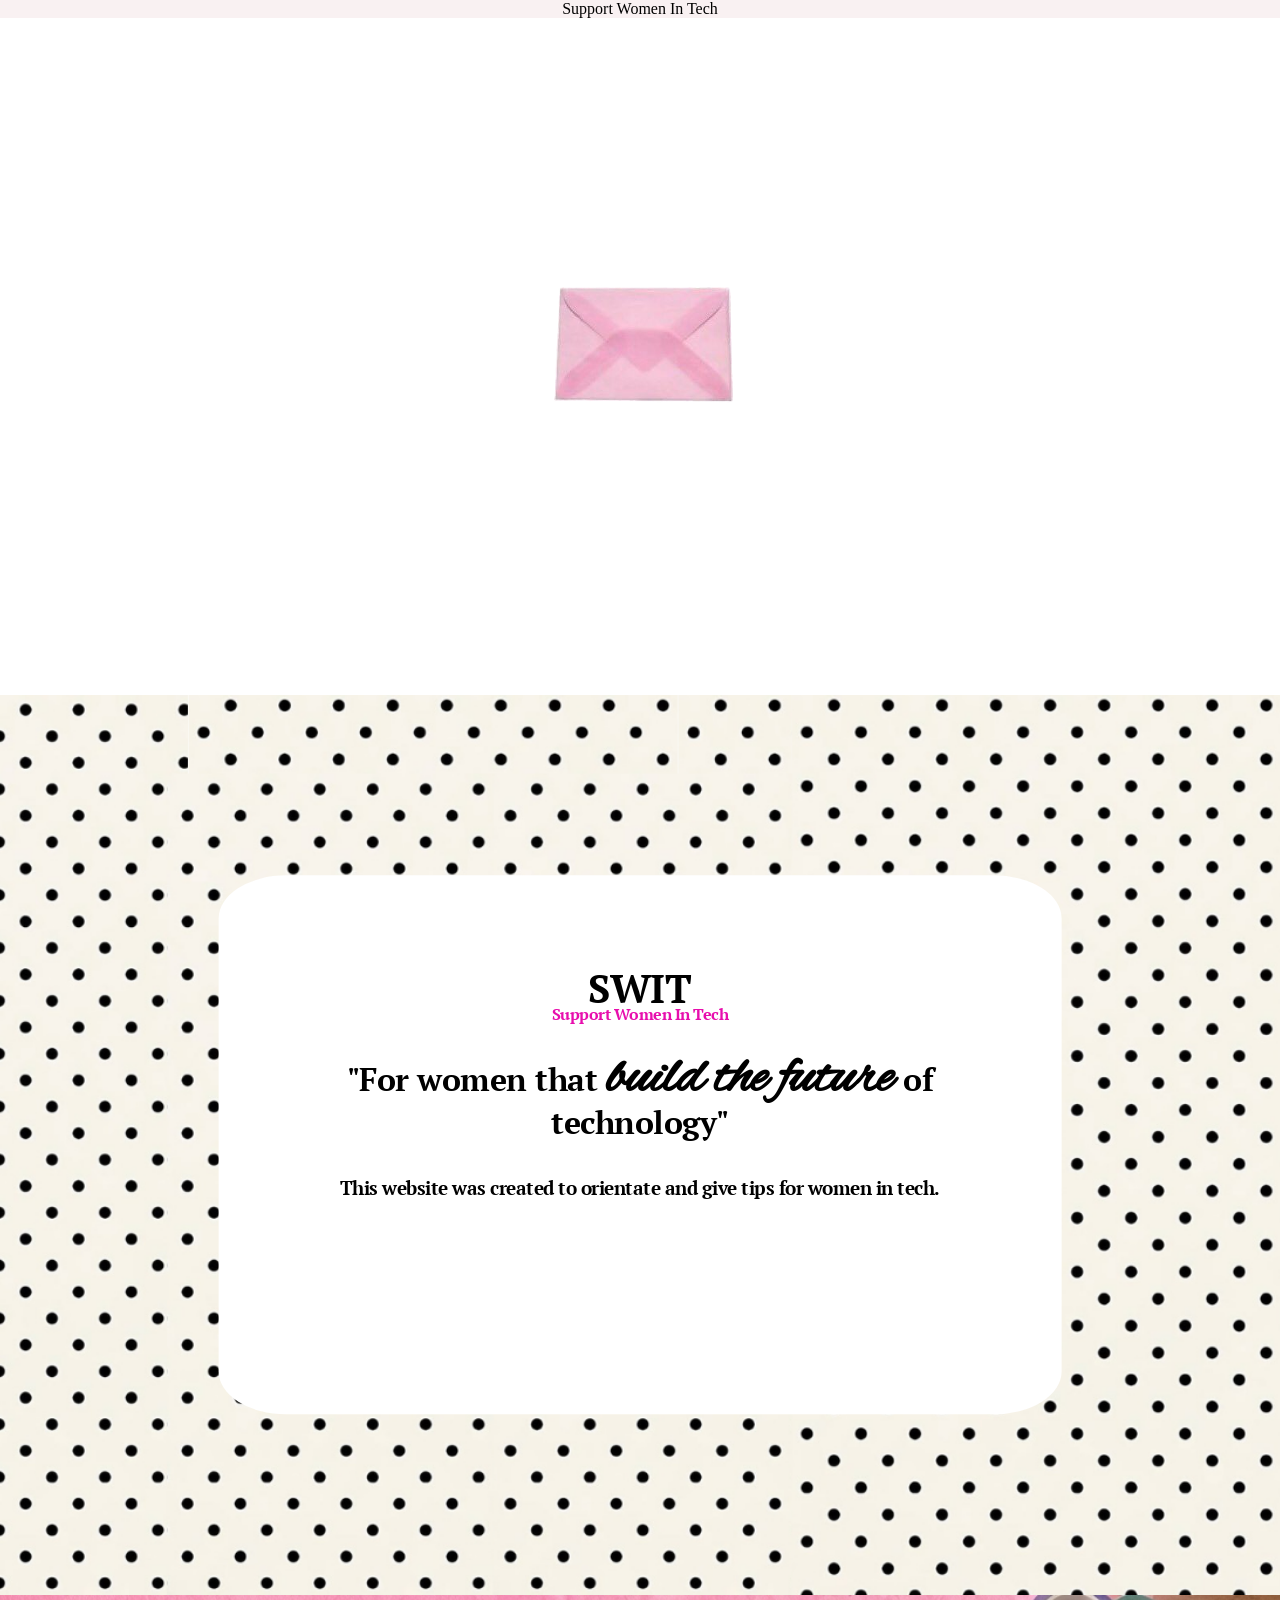
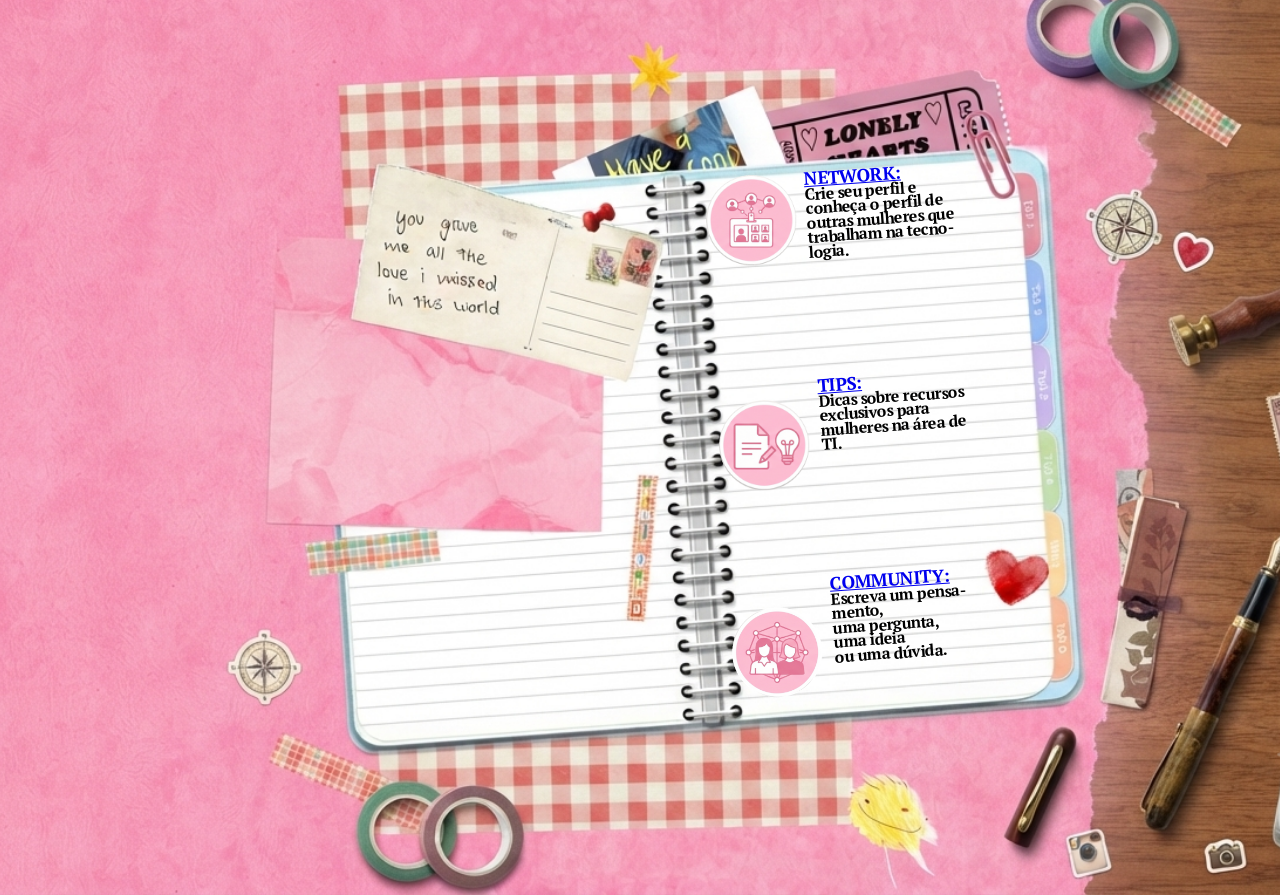
<file: atividades praticas/index.html>
<!DOCTYPE html>
<html lang="en">

<head>
    <meta charset="UTF-8">
    <meta name="viewport" content="width=device-width, initial-scale=1.0">
    <title>Swit: Support Women in tech</title>
     <link rel="stylesheet" href="styles.css">
     <link href="https://fonts.googleapis.com/css2?family=PT+Serif:wght@700&display=swap" rel="stylesheet">
     <link rel="preconnect" href="https://fonts.googleapis.com">
    <link href="https://fonts.googleapis.com/css2?family=Alex+Brush&display=swap" rel="stylesheet">
</head>

<body>

    <header class = "cabecalho-principal">
        <p>Support Women In Tech </p> <!-- LOGO -->
    </header>
    <main>
        <section class="envelope-section">
            <!-- Primeira pagina: em branco com envelope -->
            <img src="images/envelope-rosa.png" alt="Envelope rosa">
        </section> 

        <!-- Segunda pagina: Informacoes do site + frase provocativa-->
        <section class = "sobre">
            <img src="images/bolinhas_desktop.png" alt= " ">
           <div>
            
            <h1>SWIT <br></h1>
            <h2>Support Women In Tech</h2>
        <p><br> "For women that <span class = "personaliza"> build the future </span>of technology"  <br> <br>
           <span> This website was created to orientate and give tips for women in tech. </span>
         </p>
           </div>
        </section>

        <!-- Terceira pagina: com os navs e direcionamentos das paginas-->
         <section class = "nav-menu">
            <img src="images/fundodesktop.png" alt= " " class="bg-desktop">
            <!-- <img src="images/fundomobile.jpeg" alt="" class="bg-mobile"> -->
        <nav>
            <article id="network">
            <img src="images/logo-network.png" alt="" class="nwLOGO">
                <div>
                    <a href="network.html"><span class="linkN">NETWORK: </span> </a><br>
                  Crie seu perfil 
                  e<br> conheça o perfil de <br>
                  outras mulheres que <br>
                  trabalham na tecno- <br> 
                  logia.
                </div>
            
            </article>

            <article id="tips">  
                <img src="images/logo-tips.png" alt="Ícones tips" class="tpLOGO">
                <div>
                    <a href="tips.html"><span class="linkT">TIPS: </span></a><br>
                    Dicas sobre recursos <br> 
                    exclusivos para <br>mulheres 
                     na área de <br>TI.
                </div>
               
            </article>
            
            <article id="comunities">
                <img src="images/logo-community.png" alt="Ícones comu" class="cmntLOGO">
                <div>
                <a href="comunities.html"><span class="linkC">COMMUNITY: </span></a><br>
                  Escreva um pensa- <br>mento,<br>
                 uma pergunta,<br> uma ideia <br>
                  ou uma dúvida.
                </div>
               
            </article>

        </nav>
    </section>
    </main>

    <footer class="rodape-site">
        <p><a href="https://www.linkedin.com/in/paulamoschioni">LinkedIn</a> · <a href="https://www.instagram.com/paula.moschioni/">Instagram</a>
        <a href="https://github.com/paulamoschioni">GitHub</a>
        </p>
    </footer>
</body>

</html>
</file>
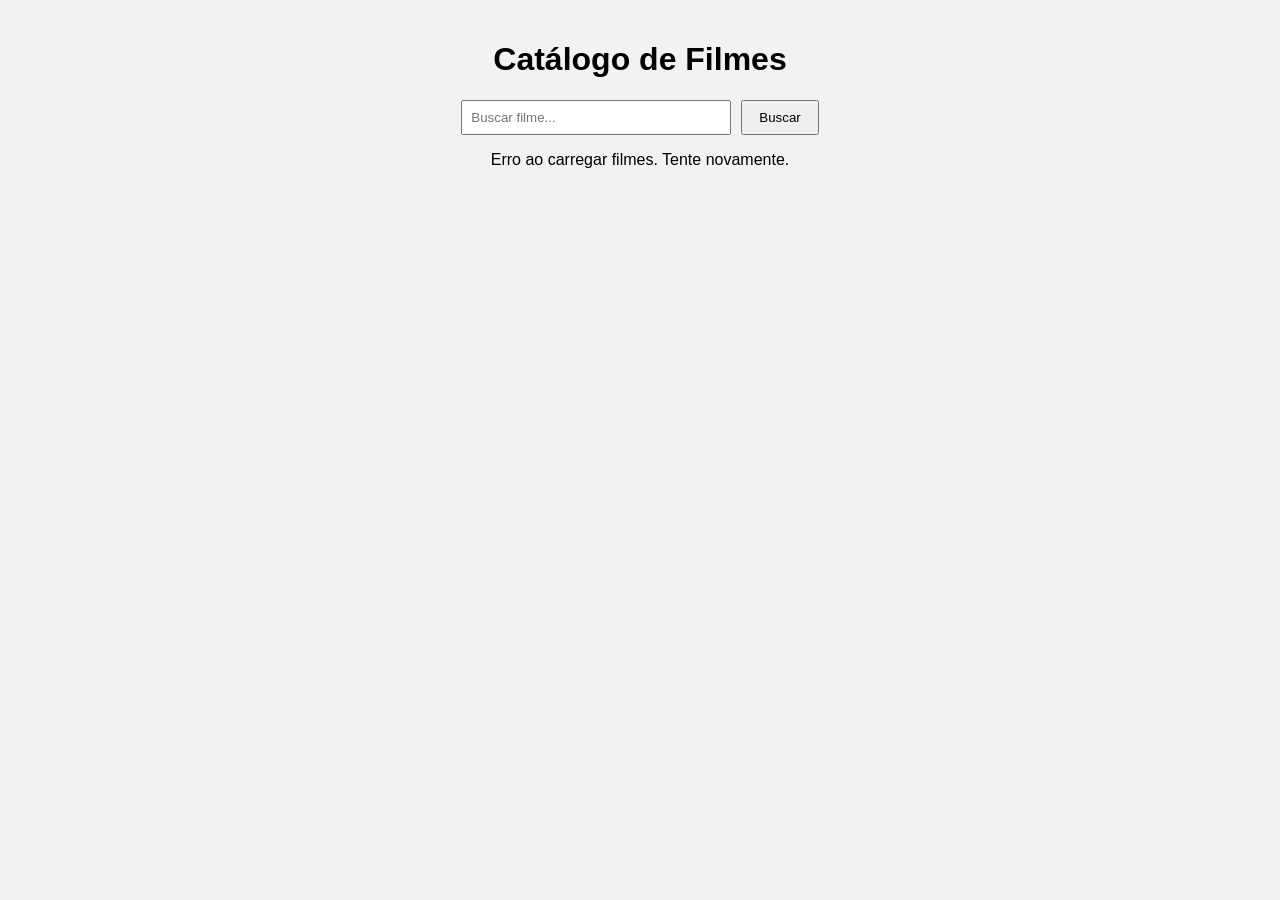
<file: filmes DB/index.html>
<!DOCTYPE html>
<html lang="pt-BR">
<head>
    <meta charset="UTF-8">
    <meta name="viewport" content="width=device-width, initial-scale=1.0">
    <title>Catálogo de Filmes</title>
    <link rel="stylesheet" href="styles.css">
</head>
<body>
    <!-- Título da página -->
    <h1>Catálogo de Filmes</h1>

    <!-- Área de busca: campo de texto + botão para disparar a pesquisa -->
    <div class="search-area">
        <input id="search" placeholder="Buscar filme...">
        <button id="btnSearch">Buscar</button>
    </div>

    <!-- Elemento para mensagens (carregando, erro ou vazio) -->
    <p id="message"></p>

    <!-- Container onde os cards dos filmes serão inseridos pelo JavaScript -->
    <div id="movie-list"></div>

    <!-- Importação do script no final do body -->
    <script src="script.js"></script>
</body>
</html>
</file>
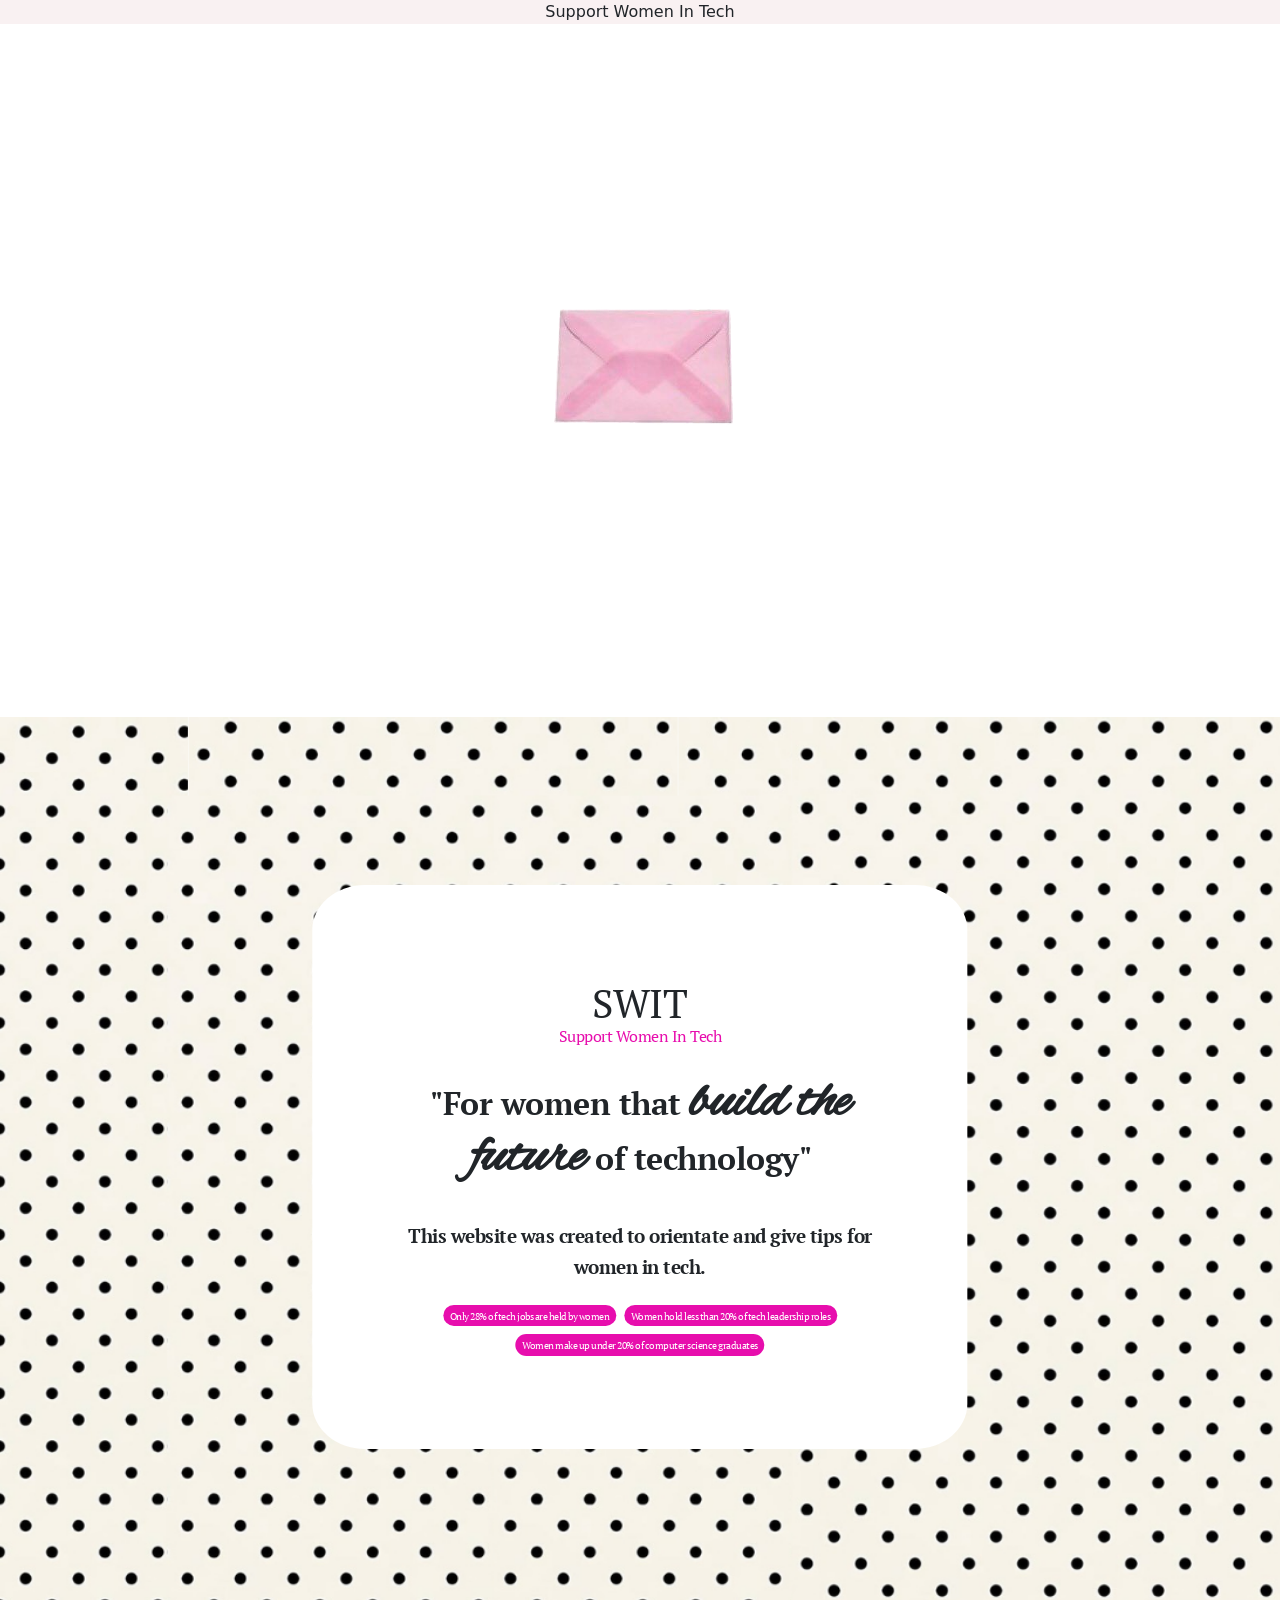
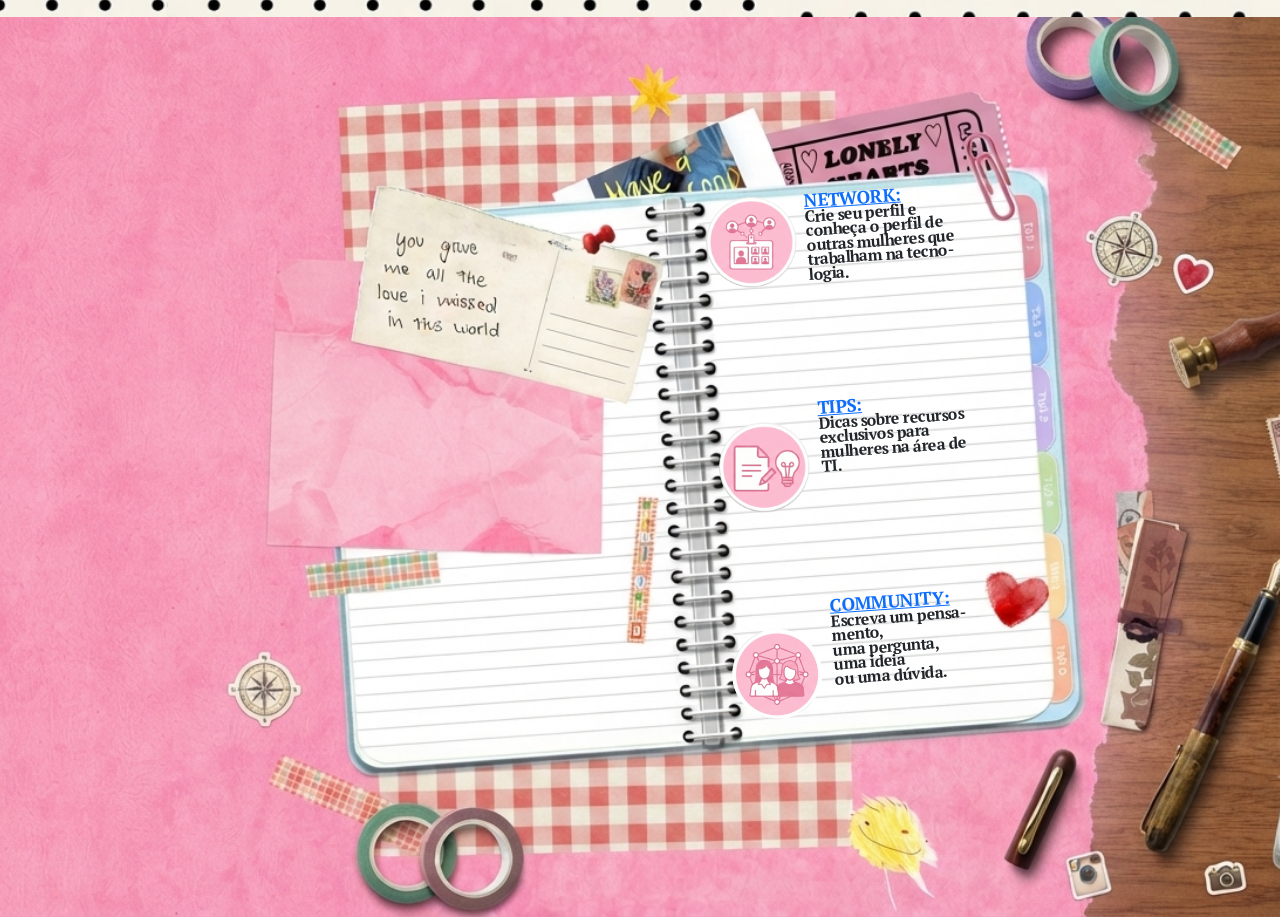
<file: atividades praticas/bootstrap version/index.html>
<!DOCTYPE html>
<html lang="en">

<head>
    <meta charset="UTF-8">
    <meta name="viewport" content="width=device-width, initial-scale=1.0">
    <title>Swit: Support Women in tech</title>
    <link href="https://cdn.jsdelivr.net/npm/bootstrap@5.3.3/dist/css/bootstrap.min.css" rel="stylesheet">
     <link rel="stylesheet" href="styles.css">
     <link href="https://fonts.googleapis.com/css2?family=PT+Serif:wght@700&display=swap" rel="stylesheet">
     <link rel="preconnect" href="https://fonts.googleapis.com">
    <link href="https://fonts.googleapis.com/css2?family=Alex+Brush&display=swap" rel="stylesheet">
</head>

<body>

    <header class = "cabecalho-principal">
        <p>Support Women In Tech </p> <!-- LOGO -->
    </header>
    <main>
        <section class="envelope-section">
            <!-- Primeira pagina: em branco com envelope -->
            <img src="../images/envelope-rosa.png" alt="Envelope rosa">
        </section> 

        <!-- Segunda pagina: Informacoes do site + frase provocativa-->
        <section class = "sobre">
            <img src="../images/bolinhas_desktop.png" alt= " ">
           <div class="sobre-card">

            <h1>SWIT <br></h1>
            <h2>Support Women In Tech</h2>
        <p><br> "For women that <span class = "personaliza"> build the future </span>of technology"  <br> <br>
           <span> This website was created to orientate and give tips for women in tech. </span>
         </p>
        <div class="d-flex flex-wrap justify-content-center gap-2 quick-facts">
            <span class="badge rounded-pill badge-swit">Only 28% of tech jobs are held by women</span>
            <span class="badge rounded-pill badge-swit">Women hold less than 20% of tech leadership roles</span>
            <span class="badge rounded-pill badge-swit">Women make up under 20% of computer science graduates</span>
        </div>
           </div>
        </section>

        <!-- Terceira pagina: com os navs e direcionamentos das paginas-->
         <section class = "nav-menu">
            <img src="../images/fundodesktop.png" alt= " " class="bg-desktop">
            <!-- <img src="../images/fundomobile.jpeg" alt="" class="bg-mobile"> -->
        <nav>
            <article id="network">
            <img src="../images/logo-network.png" alt="" class="nwLOGO" data-bs-toggle="tooltip" data-bs-placement="top" title="Conecte-se com outras mulheres da área de tecnologia">
                <div>
                    <a href="network.html"><span class="linkN">NETWORK: </span> </a><br>
                  Crie seu perfil 
                  e<br> conheça o perfil de <br>
                  outras mulheres que <br>
                  trabalham na tecno- <br> 
                  logia.
                </div>
            
            </article>

            <article id="tips">  
                <img src="../images/logo-tips.png" alt="Ícones tips" class="tpLOGO" data-bs-toggle="tooltip" data-bs-placement="top" title="Dicas exclusivas para mulheres em TI">
                <div>
                    <a href="tips.html"><span class="linkT">TIPS: </span></a><br>
                    Dicas sobre recursos <br> 
                    exclusivos para <br>mulheres 
                     na área de <br>TI.
                </div>
               
            </article>
            
            <article id="comunities">
                <img src="../images/logo-community.png" alt="Ícones comu" class="cmntLOGO" data-bs-toggle="tooltip" data-bs-placement="top" title="Compartilhe ideias e tire dúvidas com a comunidade">
                <div>
                <a href="comunities.html"><span class="linkC">COMMUNITY: </span></a><br>
                  Escreva um pensa- <br>mento,<br>
                 uma pergunta,<br> uma ideia <br>
                  ou uma dúvida.
                </div>
               
            </article>

        </nav>
    </section>
    </main>

    <footer class="rodape-site">
        <p><a href="https://www.linkedin.com/in/paulamoschioni">LinkedIn</a> · <a href="https://www.instagram.com/paula.moschioni/">Instagram</a>
        <a href="https://github.com/paulamoschioni">GitHub</a>
        </p>
    </footer>

    <script src="https://cdn.jsdelivr.net/npm/bootstrap@5.3.3/dist/js/bootstrap.bundle.min.js"></script>
    <script>
        const tooltipTriggerList = document.querySelectorAll('[data-bs-toggle="tooltip"]');
        tooltipTriggerList.forEach(el => new bootstrap.Tooltip(el));
    </script>
</body>

</html>
</file>
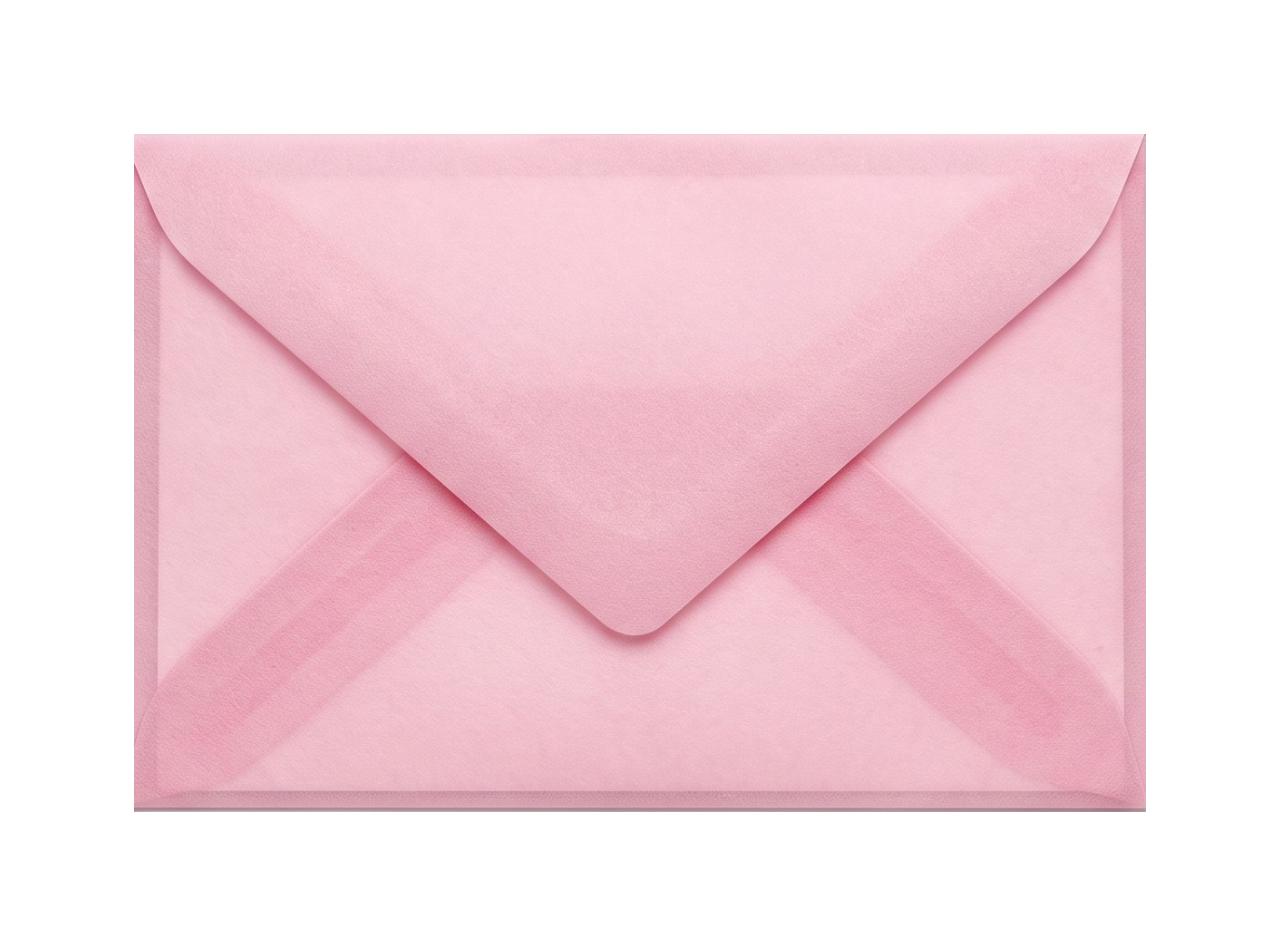
<file: atividades praticas/envelope-backup/envelope.html>
<!DOCTYPE html>
<html lang="en">

<head>
    <meta charset="UTF-8">
    <meta name="viewport" content="width=device-width, initial-scale=1.0">
    <title>Envelope (backup)</title>
    <link rel="stylesheet" href="envelope.css">
</head>

<body>
    <!-- Trecho original do vanilla version/index.html (ficava logo depois de #destaques, dentro do <main>) -->
    <section class="envelope-section">
        <!-- Primeira pagina: em branco com envelope -->
        <img src="../images/env.png" alt="Envelope rosa">
    </section>

    <script src="envelope.js"></script>
</body>

</html>
</file>
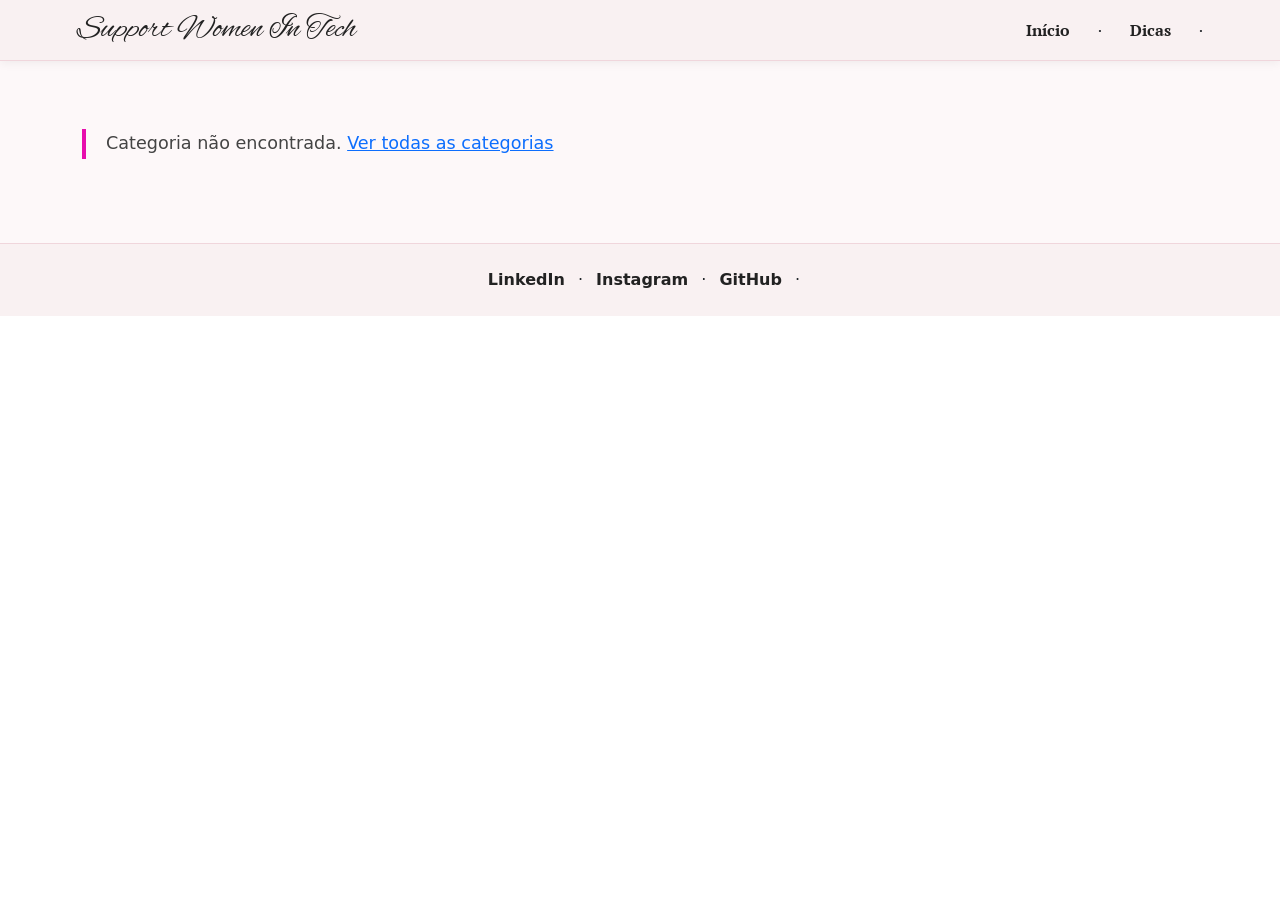
<file: atividades praticas/trabalho pratico 1/detalhes.html>
<!DOCTYPE html>
<html lang="pt-BR">

<head>
    <meta charset="UTF-8">
    <meta name="viewport" content="width=device-width, initial-scale=1.0">
    <title>Swit: Support Women in tech</title>
    <link href="https://cdn.jsdelivr.net/npm/bootstrap@5.0.2/dist/css/bootstrap.min.css" rel="stylesheet">
     <link rel="stylesheet" href="styles.css">
     <link href="https://fonts.googleapis.com/css2?family=PT+Serif:wght@700&display=swap" rel="stylesheet">
     <link rel="preconnect" href="https://fonts.googleapis.com">
    <link href="https://fonts.googleapis.com/css2?family=Alex+Brush&display=swap" rel="stylesheet">
</head>
<body>
    <header class = "cabecalho-principal">
        <p>Support Women In Tech </p> <!-- LOGO -->
        <nav class="menu-topo">
            <a href="index.html">Início</a> ·
            <a href="index.html#categorias">Dicas</a> ·
        </nav>
    </header>

    <main class="pagina-detalhes">
        <!-- informacoes gerais da categoria-->
        <section id="info-categoria" class="container">

        </section>

        <!-- fotod vinculadas (as dicas desta categoria)-->
        <section class="container secao-dicas">
            <h2 class="titulo-secao">Dicas dessa categoria</h2>
            <div class = "row row-cols-1 row-cols-sm-2 row-cols-lg-3 g-4" id = "dicas-categoria">

            </div>
            <a href="index.html#categorias" class="link-voltar">&larr; Voltar para as categorias</a> ·
        </section>
    </main>

    <footer class="rodape-site">
        <p><a href="https://www.linkedin.com/in/paulamoschioni">LinkedIn</a> · <a href="https://www.instagram.com/paula.moschioni/">Instagram</a> ·
        <a href="https://github.com/paulamoschioni">GitHub</a> ·
        </p>
    </footer>

    <script src="https://cdn.jsdelivr.net/npm/bootstrap@5.0.2/dist/js/bootstrap.bundle.min.js"></script>
    <script src="script.js"></script>
</body>
</html>
</file>
<file: atividades praticas/styles.css>
*{
    margin:0%;
    padding:0%;
}
html, body, main{
    height: 100%;
}
.cabecalho-principal{
background-color: #f9f1f2;

}

.cabecalho-principal p{
    text-align: center;
    
}

/*ENVELOPE*/
.envelope-section{
    display:flex;
    justify-content: center;
    padding-top:10%;
    padding-bottom: 10%;
}

.envelope-section img{
align-items:center;
height: auto;
    width: 32.9%;
}

/*SOBRE*/
.sobre {
position: relative;
height: 100%;
}
.sobre img {
  position: absolute;
  top: 0;
  left: 0;
  width: 100%;
  height: 100%;
  object-fit: cover; 
}


.sobre div{
background-color: white;
padding: 7.32%;
width: 51.2%;
height: 39.1%;
display: flow-root;
position: absolute;
top: 50%;
 left: 50%; 
 transform: translate(-50%, -50%);
 border-radius: 8%;
}
 .sobre div {
  font-family: 'PT Serif', serif;
  font-weight: 700;
  letter-spacing: -0.5px;
  line-height: 0.95;
}

.sobre p{
    font-size: 220%;
}
.sobre h1{
    font-size: 400%; 
}
.sobre h2{
    font-size:larger;
    color: #e70ead
}
.sobre div{
    text-align: center;
}
.sobre span{
    font-size: 60%;
}
.sobre .personaliza{
      font-family: 'Alex Brush', cursive;
     font-size: 1.8em;
    
}

/*NAV*/
.nav-menu {
position: relative;
height: 100%;  /*ocupa a altura da tela para conseguir fixar logos*/
}
.nav-menu > img {
  position: absolute;
  top: 0;
  left: 0;
  width: 100%;
  height: 100%;
  object-fit: cover;
}

.nwLOGO,.tpLOGO, .cmntLOGO{
  position: absolute;
  width: 7%;
  transform: translate(-40%, -50%);
  z-index: 2;
}
.nwLOGO{
  top: 25%;
   left: 58%;
}
.tpLOGO{
  top: 50%;
   left: 59%;
}
.cmntLOGO{
  top: 73%;
   left: 60%;
}
#network div, #tips div, #comunities div{
font-size: medium;
position: absolute;
line-height: 91.9%;
}
#network div{
top: 19%; 
left: 63%; 
transform: translate(-50%, -50%);
transform: rotate(-4deg);
}
#tips div{
top: 42%; 
left: 64%; 
transform: translate(-50%, -51%);
transform: rotate(-4deg);
}
#comunities div{
top:64%;
left: 65%;
transform: translate(-50%, -50%);
transform: rotate(-4deg);
}
#network span, #tips span, #comunities span{
    font-size: large;
}

.nav-menu{
    font-family: 'PT Serif', serif;
  font-weight: 700;
  letter-spacing: -0.5px;
  line-height: 0.95;
}



/* ADAPTAÇÕES VIEWPORT*/
@media (max-width: 600px){  /*cobre mobiles*/


    .sobre h1 {
    font-size: 250%;
    }

  .sobre p {
    font-size: 130%;
  }
  .nwLOGO, .tpLOGO, .cmntLOGO {
    display: none;    /*faz os icones redondos sumirem na versao mobile*/
  }
  .envelope-section img{
    height: auto;
    width: 70%;
    align-items: center;
  }
  #network div{
  top: 22%; 
left: 64%; 
}
#tips div{
top: 42%; 
left: 66%; 
}
#comunities div{
top:60%;
left: 68%;
}

}

@media (min-width: 601px) and (max-width: 1023px){

  .sobre div {
    width: 70%;
    height: auto;
    padding: 7%;
  }

  .sobre h1 {
    font-size: 250%;
  }

  .sobre h2 {
    font-size: 100%;
  }

  .sobre p{
    font-size: 140%;
  }

  .sobre .personaliza{
    font-size: 1.9em;
  }

  .sobre span{
    font-size: 70%;
  }
  #network div{
  top: 22%; 
left: 64%; 
}
#tips div{
top: 42%; 
left: 66%; 
}
#comunities div{
top:60%;
left: 67%;
}
.nwLOGO{
  top: 30%;
}
.tpLOGO{
  top: 48%;
}
.cmntLOGO{
  top: 67%;
}
}

@media (min-width: 1024px){
 .sobre h1 {
    font-size: 250%;
  }

  .sobre h2 {
    font-size: 100%;
  }

  .sobre p{
    font-size: 200%;
  }

}
</file>
<file: filmes DB/styles.css>
/* Estilo geral da página */
body {
    font-family: Arial, sans-serif;
    background-color: #f2f2f2;
    margin: 0;
    padding: 20px;
}

/* Título */
h1 {
    text-align: center;
}

/* Área de busca */
.search-area {
    display: flex;
    justify-content: center;
    gap: 10px;
    margin-bottom: 10px;
}

.search-area input {
    padding: 8px;
    width: 250px;
}

.search-area button {
    padding: 8px 16px;
    cursor: pointer;
}

/* Mensagens */
#message {
    text-align: center;
}

/* Container dos cards */
#movie-list {
    display: flex;
    flex-wrap: wrap;
    justify-content: center;
    gap: 20px;
}

/* Card do filme */
.movie-card {
    background-color: #fff;
    width: 220px;
    border-radius: 8px;
    padding: 10px;
    box-shadow: 0 2px 6px rgba(0, 0, 0, 0.2);
}

/* Poster */
.movie-poster {
    width: 100%;
    border-radius: 6px;
}

/* Título do filme */
.movie-title {
    font-size: 18px;
    margin: 10px 0 5px;
}

/* Ano e nota */
.movie-year,
.movie-rating {
    margin: 4px 0;
    font-weight: bold;
}

/* Sinopse */
.movie-overview {
    font-size: 14px;
    color: #444;
}
</file>
<file: atividades praticas/bootstrap version/styles.css>
*{
    margin:0%;
    padding:0%;
}
html, body, main{
    height: 100%;
}
.cabecalho-principal{
background-color: #f9f1f2;

}

.cabecalho-principal p{
    text-align: center;
    
}

/*ENVELOPE*/
.envelope-section{
    display:flex;
    justify-content: center;
    padding-top:10%;
    padding-bottom: 10%;
}

.envelope-section img{
align-items:center;
height: auto;
    width: 32.9%;
}

/*SOBRE*/
.sobre {
position: relative;
height: 100%;
}
.sobre img {
  position: absolute;
  top: 0;
  left: 0;
  width: 100%;
  height: 100%;
  object-fit: cover; 
}


.sobre .sobre-card{
background-color: white;
padding: 7.32%;
width: 51.2%;
min-height: 39.1%;
height: auto;
display: flow-root;
position: absolute;
top: 50%;
 left: 50%;
 transform: translate(-50%, -50%);
 border-radius: 8%;
}
 .sobre .sobre-card {
  font-family: 'PT Serif', serif;
  font-weight: 700;
  letter-spacing: -0.5px;
  line-height: 0.95;
}

.sobre p{
    font-size: 220%;
}
.sobre h1{
    font-size: 400%; 
}
.sobre h2{
    font-size:larger;
    color: #e70ead
}
.sobre .sobre-card{
    text-align: center;
}
.sobre h1, .sobre h2, .sobre p{
    margin: 0;
}
.sobre span{
    font-size: 60%;
}
.sobre .personaliza{
      font-family: 'Alex Brush', cursive;
     font-size: 1.8em;

}

.quick-facts{
    line-height: normal;
    margin-top: 6%;
}


.sobre .badge-swit{
    background-color: #e70ead;
    color: white;
    font-size: 65%;
    font-weight: 400;
    line-height: normal;
}

/*NAV*/
.nav-menu {
position: relative;
height: 100%;  /*ocupa a altura da tela para conseguir fixar logos*/
}
.nav-menu > img {
  position: absolute;
  top: 0;
  left: 0;
  width: 100%;
  height: 100%;
  object-fit: cover;
}

.nwLOGO,.tpLOGO, .cmntLOGO{
  position: absolute;
  width: 7%;
  transform: translate(-40%, -50%);
  z-index: 2;
}
.nwLOGO{
  top: 25%;
   left: 58%;
}
.tpLOGO{
  top: 50%;
   left: 59%;
}
.cmntLOGO{
  top: 73%;
   left: 60%;
}
#network div, #tips div, #comunities div{
font-size: medium;
position: absolute;
line-height: 91.9%;
}
#network div{
top: 19%; 
left: 63%; 
transform: translate(-50%, -50%);
transform: rotate(-4deg);
}
#tips div{
top: 42%; 
left: 64%; 
transform: translate(-50%, -51%);
transform: rotate(-4deg);
}
#comunities div{
top:64%;
left: 65%;
transform: translate(-50%, -50%);
transform: rotate(-4deg);
}
#network span, #tips span, #comunities span{
    font-size: large;
}

.nav-menu{
    font-family: 'PT Serif', serif;
  font-weight: 700;
  letter-spacing: -0.5px;
  line-height: 0.95;
}



/* ADAPTAÇÕES VIEWPORT*/
@media (max-width: 600px){  /*cobre mobiles*/


    .sobre h1 {
    font-size: 250%;
    }

  .sobre p {
    font-size: 130%;
  }
  .nwLOGO, .tpLOGO, .cmntLOGO {
    display: none;    /*faz os icones redondos sumirem na versao mobile*/
  }
  .envelope-section img{
    height: auto;
    width: 70%;
    align-items: center;
  }
  #network div{
  top: 22%; 
left: 64%; 
}
#tips div{
top: 42%; 
left: 66%; 
}
#comunities div{
top:60%;
left: 68%;
}

}

@media (min-width: 601px) and (max-width: 1023px){

  .sobre .sobre-card {
    width: 70%;
    height: auto;
    padding: 7%;
  }

  .sobre h1 {
    font-size: 250%;
  }

  .sobre h2 {
    font-size: 100%;
  }

  .sobre p{
    font-size: 140%;
  }

  .sobre .personaliza{
    font-size: 1.9em;
  }

  .sobre span{
    font-size: 70%;
  }
  #network div{
  top: 22%; 
left: 64%; 
}
#tips div{
top: 42%; 
left: 66%; 
}
#comunities div{
top:60%;
left: 67%;
}
.nwLOGO{
  top: 30%;
}
.tpLOGO{
  top: 48%;
}
.cmntLOGO{
  top: 67%;
}
}

@media (min-width: 1024px){
 .sobre h1 {
    font-size: 250%;
  }

  .sobre h2 {
    font-size: 100%;
  }

  .sobre p{
    font-size: 200%;
  }

}
</file>
<file: atividades praticas/envelope-backup/envelope.css>
/* Trecho original do vanilla version/styles.css */

/*ENVELOPE*/
.envelope-section{
    display:flex;
    justify-content: center;
    padding-top:10%;
    padding-bottom: 10%;
}

.envelope-section img{
align-items:center;
height: auto;
    width: 80%;
}

/* ADAPTAÇÕES VIEWPORT*/
@media (max-width: 600px){  /*cobre mobiles*/
  .envelope-section img{
    height: auto;
    width: 70%;
    align-items: center;
  }
}
</file>
<file: atividades praticas/trabalho pratico 1/styles.css>
*{
    margin:0%;
    padding:0%;
}
html, body{
    height: 100%;
}
html{
    scroll-behavior: smooth; /*rolagem suave ao clicar nos links do menu*/
}

/*HEADER*/
.cabecalho-principal{
    position: sticky;  /*header fica fixo no topo ao rolar*/
    top: 0;
    z-index: 1000;
    display: flex;
    justify-content: space-between;
    align-items: center;
    padding: 14px 6%;
    background-color: #f9f1f2;
    border-bottom: 1px solid #f0d6dc;
    box-shadow: 0 2px 10px rgba(0, 0, 0, 0.06);
    font-family: 'PT Serif', serif;
}

.cabecalho-principal p{
    margin: 0;
    font-family: 'Alex Brush', cursive; /*mesma fonte de "build the future"*/
    font-size: 2rem; /*cursiva precisa ser maior para ficar legivel*/
    font-weight: 400;
    line-height: 1;
    color: #222;
}

.menu-topo{
    display: flex;
    gap: 28px;
}

.menu-topo a{
    position: relative;
    color: #222;
    text-decoration: none;
    font-weight: 700;
    font-size: 1rem;
    transition: color 0.2s;
}

/*linha rosa que aparece embaixo do link no hover*/
.menu-topo a::after{
    content: "";
    position: absolute;
    left: 0;
    bottom: -4px;
    width: 0;
    height: 2px;
    background-color: #e70ead;
    transition: width 0.25s;
}

.menu-topo a:hover{
    color: #e70ead;
}

.menu-topo a:hover::after{
    width: 100%;
}

/*CATEGORIAS - cards arredondados*/
#cards-categorias .card{
    border-radius: 16px;
    overflow: hidden;   /*faz a imagem do topo seguir as bordas arredondadas*/
    transition: transform 0.25s, box-shadow 0.25s, background-color 0.25s;   /*efeito suave*/
}

/*card fica em destaque ao passar o mouse*/
#cards-categorias .card:hover{
    transform: translateY(-6px);                     /*sobe um pouco*/
    background-color: #d6ecf8;                       /*azul bebe*/
    border-color: #a9d4ee;
    box-shadow: 0 14px 28px rgba(0, 0, 0, 0.15);     /*sombra mais forte*/
}

#categorias{
    padding-bottom: 48px;   /*espaco entre os cards e o fundo de bolinhas*/
}

/*CARROSSEL - espaco abaixo do header e tamanho menor*/
#destaques{
    padding-top: 32px;        /*distancia entre o header e o carrossel*/
}

#carrosselDestaques{
    max-width: 900px;         /*deixa o carrossel mais estreito*/
    margin: 0 auto;           /*centraliza na tela*/
    border-radius: 12px;
    overflow: hidden;         /*faz a imagem respeitar as bordas arredondadas*/
}

#carrosselDestaques .carousel-item img{
    height: 420px;            /*altura fixa menor*/
    object-fit: cover;        /*corta a imagem sem distorcer*/
}

/*CARROSSEL - setas mais visiveis*/
#carrosselDestaques .carousel-control-prev,
#carrosselDestaques .carousel-control-next{
    opacity: 1;               /*bootstrap deixa as setas meio transparentes*/
    width: 8%;
}

#carrosselDestaques .carousel-control-prev-icon,
#carrosselDestaques .carousel-control-next-icon{
    width: 48px;
    height: 48px;
    background-color: rgba(8, 0, 3, 0.55); /*circulo escuro atras da seta*/
    background-size: 50%;                 /*seta menor dentro do circulo*/
    border-radius: 50%;
    transition: background-color 0.2s;
}

#carrosselDestaques .carousel-control-prev:hover .carousel-control-prev-icon,
#carrosselDestaques .carousel-control-next:hover .carousel-control-next-icon{
    background-color: #e70ead;            /*fica rosa ao passar o mouse*/
}

/*CARROSSEL - caixa de texto legivel sobre a imagem*/
.carousel-caption{
    background-color: rgba(8, 0, 3, 0.55); /*preto com opacidade baixa*/
    backdrop-filter: blur(4px);            /*desfoca a imagem atras da caixa*/
    border-radius: 12px;
    padding: 16px 24px;
    bottom: 2rem;

}

.carousel-caption h3{
    font-family: 'PT Serif', serif;
    font-weight: 700;
    margin-bottom: 8px;
}

.carousel-caption p{
    margin: 0;
    font-size: 0.95rem;
    line-height: 1.4;
}

/*compensa a altura do header fixo ao pular para uma secao*/
section[id]{
    scroll-margin-top: 70px;
}

/*SOBRE*/
.sobre {
position: relative;
height: 100vh;
}

/*faixa que vai do branco ao transparente, suavizando a entrada das bolinhas*/
.sobre::before{
  content: "";
  position: absolute;
  top: 0;
  left: 0;
  width: 100%;
  height: 160px;
  background: linear-gradient(to bottom, #ffffff, rgba(255, 255, 255, 0));
  z-index: 1;   /*fica por cima da imagem de bolinhas*/
}

.sobre div{
  z-index: 2;   
}
.sobre img {
  position: absolute;
  top: 0;
  left: 0;
  width: 100%;
  height: 100%;
  object-fit: cover; 
}


.sobre div{
background-color: white;
padding: 7.32%;
width: 51.2%;
height: auto; /*cresce junto com o texto, sem vazar*/
display: flow-root;
position: absolute;
top: 50%;
 left: 50%; 
 transform: translate(-50%, -50%);
 border-radius: 8%;
}
 .sobre div {
  font-family: 'PT Serif', serif;
  font-weight: 700;
  letter-spacing: -0.5px;
  line-height: 0.95;
}

.sobre p{
    font-size: 220%;
}
.sobre h1{
    font-size: 400%; 
}
.sobre h2{
    font-size:larger;
    color: #e70ead
}
.sobre div{
    text-align: center;
}
.sobre span{
    font-size: 60%;
}
.sobre .personaliza{
      font-family: 'Alex Brush', cursive;
     font-size: 1.8em;
    
}

/*NAV*/
.nav-menu {
position: relative;
height: 100vh;  /*ocupa a altura da tela para conseguir fixar logos*/
}
.nav-menu > img {
  position: absolute;
  top: 0;
  left: 0;
  width: 100%;
  height: 100%;
  object-fit: cover;
}

.nwLOGO,.tpLOGO, .cmntLOGO{
  position: absolute;
  width: 7%;
  transform: translate(-40%, -50%);
  z-index: 2;
}
.nwLOGO{
  top: 25%;
   left: 58%;
}
.tpLOGO{
  top: 50%;
   left: 59%;
}
.cmntLOGO{
  top: 73%;
   left: 60%;
}
#network div, #tips div, #comunities div{
font-size: medium;
position: absolute;
line-height: 91.9%;
}
#network div{
top: 19%; 
left: 63%; 
transform: translate(-50%, -50%);
transform: rotate(-4deg);
}
#tips div{
top: 42%; 
left: 64%; 
transform: translate(-50%, -51%);
transform: rotate(-4deg);
}
#comunities div{
top:64%;
left: 65%;
transform: translate(-50%, -50%);
transform: rotate(-4deg);
}
#network span, #tips span, #comunities span{
    font-size: large;
}

.nav-menu{
    font-family: 'PT Serif', serif;
  font-weight: 700;
  letter-spacing: -0.5px;
  line-height: 0.95;
}



/*PAGINA DE DETALHES*/
.pagina-detalhes{
    padding: 32px 0 56px;     /*espaco abaixo do header e antes do rodape*/
    background-color: #fdf8f9;
}

/*banner: imagem da categoria de fundo com o texto por cima*/
.detalhe-banner{
    position: relative;
    min-height: 340px;
    display: flex;
    align-items: flex-end;    /*texto fica na parte de baixo do banner*/
    border-radius: 20px;
    overflow: hidden;
    background-size: cover;
    background-position: center;
    box-shadow: 0 10px 30px rgba(0, 0, 0, 0.12);
}

/*camada escura em degrade para o texto branco ficar legivel*/
.detalhe-banner::before{
    content: "";
    position: absolute;
    inset: 0;                 /*ocupa o banner inteiro*/
    background: linear-gradient(to top, rgba(8, 0, 3, 0.85), rgba(8, 0, 3, 0.15));
}

.detalhe-banner-texto{
    position: relative;       /*fica por cima da camada escura*/
    padding: 40px;
    max-width: 720px;
    color: #ffffff;
}

.detalhe-etiqueta{
    display: inline-block;
    padding: 4px 14px;
    margin-bottom: 12px;
    border-radius: 999px;     /*formato de pilula*/
    background-color: rgba(231, 14, 173, 0.45);  /*mesmo rosa #e70ead, mais transparente*/
    backdrop-filter: blur(4px);                  /*desfoca a foto atras da etiqueta*/
    font-size: 0.75rem;
    font-weight: 700;
    letter-spacing: 1px;
    text-transform: uppercase;
}

.detalhe-banner-texto h1{
    font-family: 'PT Serif', serif;
    font-weight: 700;
    font-size: 2.6rem;
    margin-bottom: 8px;
}

.detalhe-banner-texto p{
    margin: 0;
    font-size: 1.05rem;
    opacity: 0.9;
}

/*texto explicativo da categoria*/
.detalhe-conteudo{
    max-width: 820px;
    margin: 36px 0 28px;
    font-size: 1.1rem;
    line-height: 1.7;
    color: #444;
    border-left: 4px solid #e70ead;   /*linha rosa ao lado do texto*/
    padding-left: 20px;
}

/*caixinhas "para quem e", "como aproveitar" e "dicas nesta categoria"*/
.detalhe-info{
    height: 100%;
    padding: 24px;
    background-color: #ffffff;
    border: 1px solid #f0d6dc;
    border-radius: 16px;
    box-shadow: 0 4px 14px rgba(0, 0, 0, 0.04);
}

.detalhe-info h5{
    font-size: 0.8rem;
    font-weight: 700;
    letter-spacing: 1px;
    text-transform: uppercase;
    color: #e70ead;
    margin-bottom: 10px;
}

.detalhe-info p{
    margin: 0;
    color: #333;
    line-height: 1.5;
}

.detalhe-numero{
    font-family: 'PT Serif', serif;
    font-size: 2.4rem;
    font-weight: 700;
    line-height: 1 !important;
}

/*secao dos cards de dicas*/
.secao-dicas{
    margin-top: 56px;
}

.titulo-secao{
    font-family: 'PT Serif', serif;
    font-weight: 700;
    margin-bottom: 24px;
}

.card-dica{
    border: 1px solid #f0d6dc;
    border-radius: 16px;
    overflow: hidden;
    box-shadow: 0 4px 14px rgba(0, 0, 0, 0.05);
    transition: transform 0.25s, box-shadow 0.25s;
}

/*card sobe um pouco ao passar o mouse*/
.card-dica:hover{
    transform: translateY(-6px);
    box-shadow: 0 14px 28px rgba(0, 0, 0, 0.12);
}

.card-dica .card-img-top{
    height: 180px;            /*imagem menor e com altura igual em todos os cards*/
    object-fit: cover;
}

.card-dica .card-body{
    display: flex;
    flex-direction: column;
    padding: 20px;
}

.card-dica .card-title{
    font-family: 'PT Serif', serif;
    font-weight: 700;
    font-size: 1.1rem;
}

.card-dica .card-text{
    font-size: 0.9rem;
    line-height: 1.55;
    color: #555;
}

.card-dica .btn{
    margin-top: auto;         /*empurra o botao para o fim do card*/
    align-self: flex-start;
    padding: 8px 22px;
    border: none;
    border-radius: 999px;
    background-color: #e70ead;
    font-weight: 700;
}

.card-dica .btn:hover{
    background-color: #b8098a;  /*rosa mais escuro no hover*/
}

.link-voltar{
    display: inline-block;
    margin-top: 40px;
    color: #e70ead;
    font-weight: 700;
    text-decoration: none;
}

.link-voltar:hover{
    text-decoration: underline;
}

/*SOBRE A AUTORA - carteirinha ao lado do texto*/
.carteirinha{
    width: 100%;              /*ocupa toda a coluna*/
    max-width: 520px;         /*carteirinha grande e legivel*/
    margin-bottom: 16px;      /*espaco quando a imagem fica em cima do texto no celular*/
}

/*RODAPE*/
.rodape-site{
    padding: 24px;
    text-align: center;
    background-color: #f9f1f2;
    border-top: 1px solid #f0d6dc;
}

.rodape-site p{
    margin: 0;
}

.rodape-site a{
    color: #222;
    font-weight: 700;
    text-decoration: none;
    margin: 0 8px;
}

.rodape-site a:hover{
    color: #e70ead;
}

/* ADAPTAÇÕES VIEWPORT*/
@media (max-width: 600px){  /*cobre mobiles*/

  .cabecalho-principal{
    flex-direction: column;  /*nome em cima, links embaixo*/
    gap: 8px;
    padding: 10px 4%;
  }
  .menu-topo{
    gap: 18px;
  }
  #carrosselDestaques .carousel-item img{
    height: 240px;  /*carrossel mais baixo no celular*/
  }
  .carousel-caption p{
    display: none;  /*so o titulo no celular, para o texto nao passar da imagem*/
  }

  .detalhe-banner{
    min-height: 260px;
  }
  .detalhe-banner-texto{
    padding: 24px;
  }
  .detalhe-banner-texto h1{
    font-size: 1.8rem;
  }


    .sobre h1 {
    font-size: 250%;
    }

  .sobre p {
    font-size: 130%;
  }
  .nwLOGO, .tpLOGO, .cmntLOGO {
    display: none;    /*faz os icones redondos sumirem na versao mobile*/
  }
  #network div{
  top: 22%; 
left: 64%; 
}
#tips div{
top: 42%; 
left: 66%; 
}
#comunities div{
top:60%;
left: 68%;
}

}

@media (min-width: 601px) and (max-width: 1023px){

  .sobre div {
    width: 70%;
    height: auto;
    padding: 7%;
  }

  .sobre h1 {
    font-size: 250%;
  }

  .sobre h2 {
    font-size: 100%;
  }

  .sobre p{
    font-size: 140%;
  }

  .sobre .personaliza{
    font-size: 1.9em;
  }

  .sobre span{
    font-size: 70%;
  }
  #network div{
  top: 22%; 
left: 64%; 
}
#tips div{
top: 42%; 
left: 66%; 
}
#comunities div{
top:60%;
left: 67%;
}
.nwLOGO{
  top: 30%;
}
.tpLOGO{
  top: 48%;
}
.cmntLOGO{
  top: 67%;
}
}

@media (min-width: 1024px){
 .sobre h1 {
    font-size: 250%;
  }

  .sobre h2 {
    font-size: 100%;
  }

  .sobre p{
    font-size: 200%;
  }

}
</file>
